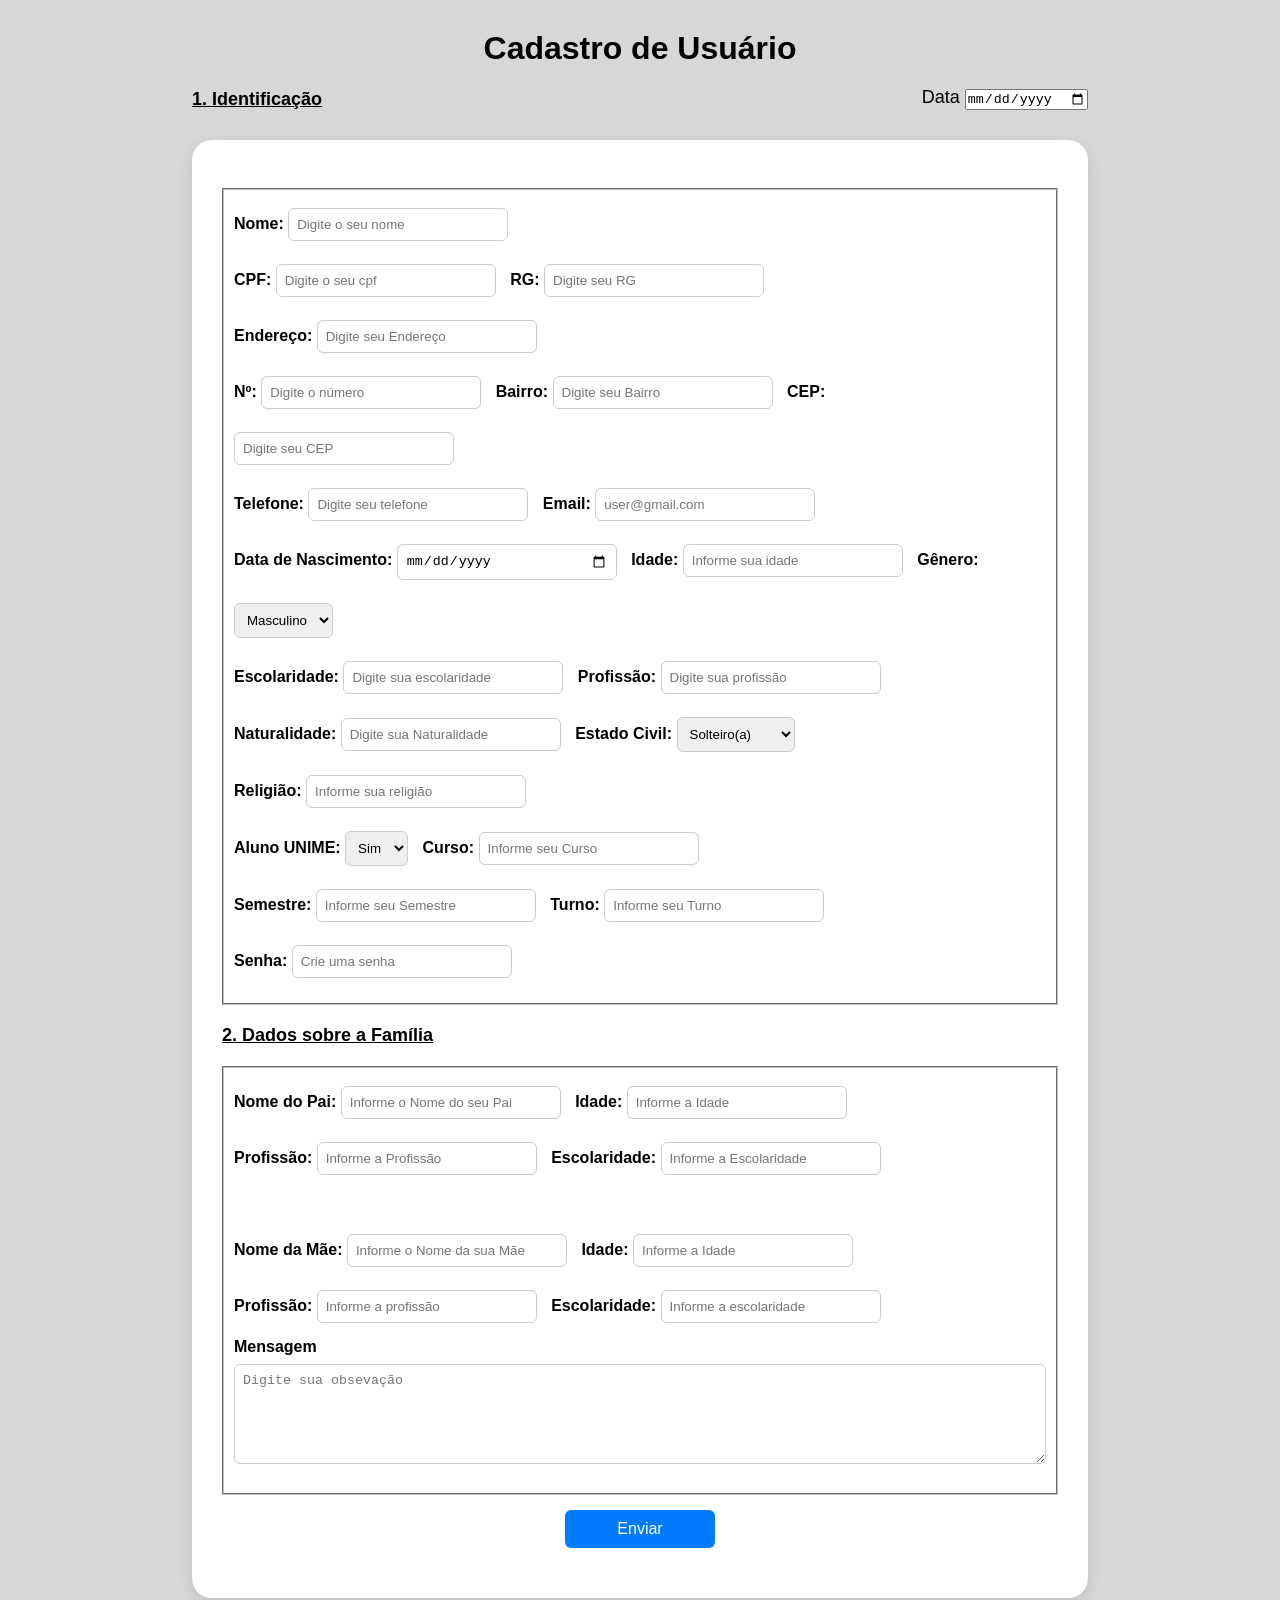
<file: A2 Form/index.html>
<!DOCTYPE html>
<html lang="pt-br">
<head>
    <meta charset="UTF-8">
    <meta name="viewport" content="width=device-width, initial-scale=1.0">
    <link rel="stylesheet" href="style.css">
    <title>Formulário</title>
</head>
<body>
    <h1>Cadastro de Usuário</h1>
    
    <div class="top1">
    <p><u><strong>1. Identificação</strong></u> </p>

    <div>
    Data <input type="date">
    </div>
    </div>
    
      <!-- Checkbox  Fieldset -->
    <section class="formulario">

        <form method="get">
            
        <br>
        <fieldset>

            <!-- Nome -->
            <label for="" id="nome">Nome: </label>
        <input type="text" required placeholder="Digite o seu nome"> 

        <br>
        <!-- CPF -->
        <label for="" id="cpf">CPF: </label>
        <input type="text" required placeholder="Digite o seu cpf" maxlength="11" pattern="[0-9]{11}">

        <label for="" id="rg">RG: </label>
        <input type="text" required placeholder="Digite seu RG" maxlength="10" pattern="[0-9]{10}">
        <br>

        <label for="" id="endereco">Endereço: </label>
        <input type="text" required placeholder="Digite seu Endereço">
        <br>

        <label for="" id="numero">Nº: </label>
        <input type="text" required placeholder="Digite o número" pattern="[0-9]">
        

        <label for="" id="bairro"> Bairro: </label>
        <input type="text" placeholder="Digite seu Bairro">
        

        <label for="" id="cep">CEP: </label>
        <input type="text" required placeholder="Digite seu CEP" maxlength="8" pattern="[0-9]{11}"> 
        
        <br>
        
        <label for="" id="telefone">Telefone: </label>
        <input type="tel" required placeholder="Digite seu telefone" maxlength="11" pattern="[0-9]{11}">
        

        <label for="" id="email">Email: </label>
        <input type="email" required placeholder="user@gmail.com">
        <br>
        
        <label for="" id="data">Data de Nascimento: </label>
        <input type="date">
        
        
        <label for="" id="idade">Idade: </label>
        <input type="number" placeholder="Informe sua idade" pattern="[0-9]">
        
        
        <label for="">Gênero: </label>
        <select name="genero" id="genero">
            <option value="masc">Masculino</option>
            <option value="fem">Feminino</option>
        </select>

        <br>

        <label for="" id="escolaridade">Escolaridade: </label>
        <input type="text" required placeholder="Digite sua escolaridade">
        

        <label for="" id="profissao">Profissão: </label>
        <input type="text" placeholder="Digite sua profissão" required>
        <br>
        
        <label for="" id="naturalidade">Naturalidade: </label>
        <input type="text" required placeholder="Digite sua Naturalidade">
        
        
        <label for="">Estado Civil: </label>
        <select name="estadocivil" id="estadocivil">
            <option value="solteiro">Solteiro(a)</option>
            <option value="casado">Casado(a)</option>
            <option value="divorciado">Divorciado(a)</option>
            <option value="viuvo">Viúva(a)</option>
        </select>
        
        <br>
        
        <label for="" id="religiao">Religião: </label>
        <input type="text" placeholder="Informe sua religião">
        <br>
        
        
        <label for="">Aluno UNIME: </label>
        <select name="conf" id="conf">
            <option value="sim">Sim</option>
            <option value="nao">Não</option>
        </select>
        
        
        <label for="" id="curso">Curso: </label>
        <input type="text" placeholder="Informe seu Curso" required>
        <br>    

        <label for="" id="semestre">Semestre: </label>
        <input type="text" placeholder="Informe seu Semestre" required>
        
        
        <label for="" id="turno">Turno: </label>
        <input type="text" placeholder="Informe seu Turno" required>
        <br>

        <label for="">Senha: </label>
        <input type="password" placeholder="Crie uma senha" required minlength="8   ">
        
    </fieldset>
    
    <p><u><strong>2. Dados sobre a Família</strong></u></p>

    <fieldset>

        
        <label for="">Nome do Pai: </label> 
        <input type="text" placeholder="Informe o Nome do seu Pai">

        <label for="">Idade: </label>
        <input type="number" placeholder="Informe a Idade">

        <br>

        <label for="">Profissão: </label>
        <input type="text" placeholder="Informe a Profissão">

        <label for="">Escolaridade: </label>
        <input type="text" placeholder="Informe a Escolaridade">

        <br>
        <br>



        <br>

        <label for="">Nome da Mãe: </label>
        <input type="text" placeholder="Informe o Nome da sua Mãe">
        
        <label for="">Idade: </label>
        <input type="number" placeholder="Informe a Idade">
        
        <br>
        
        <label for="">Profissão: </label>
        <input type="text" placeholder="Informe a profissão">

        <label for="">Escolaridade: </label>
        <input type="text" placeholder="Informe a escolaridade">

        <br>
        
        <label for="">Mensagem </label>
        <br>
        <textarea name="mensagem" id="mensagem" placeholder="Digite sua obsevação"></textarea>
        
    </fieldset>
    <button id="botao">Enviar </button>
    
</section>
</body>
</html>
</file>
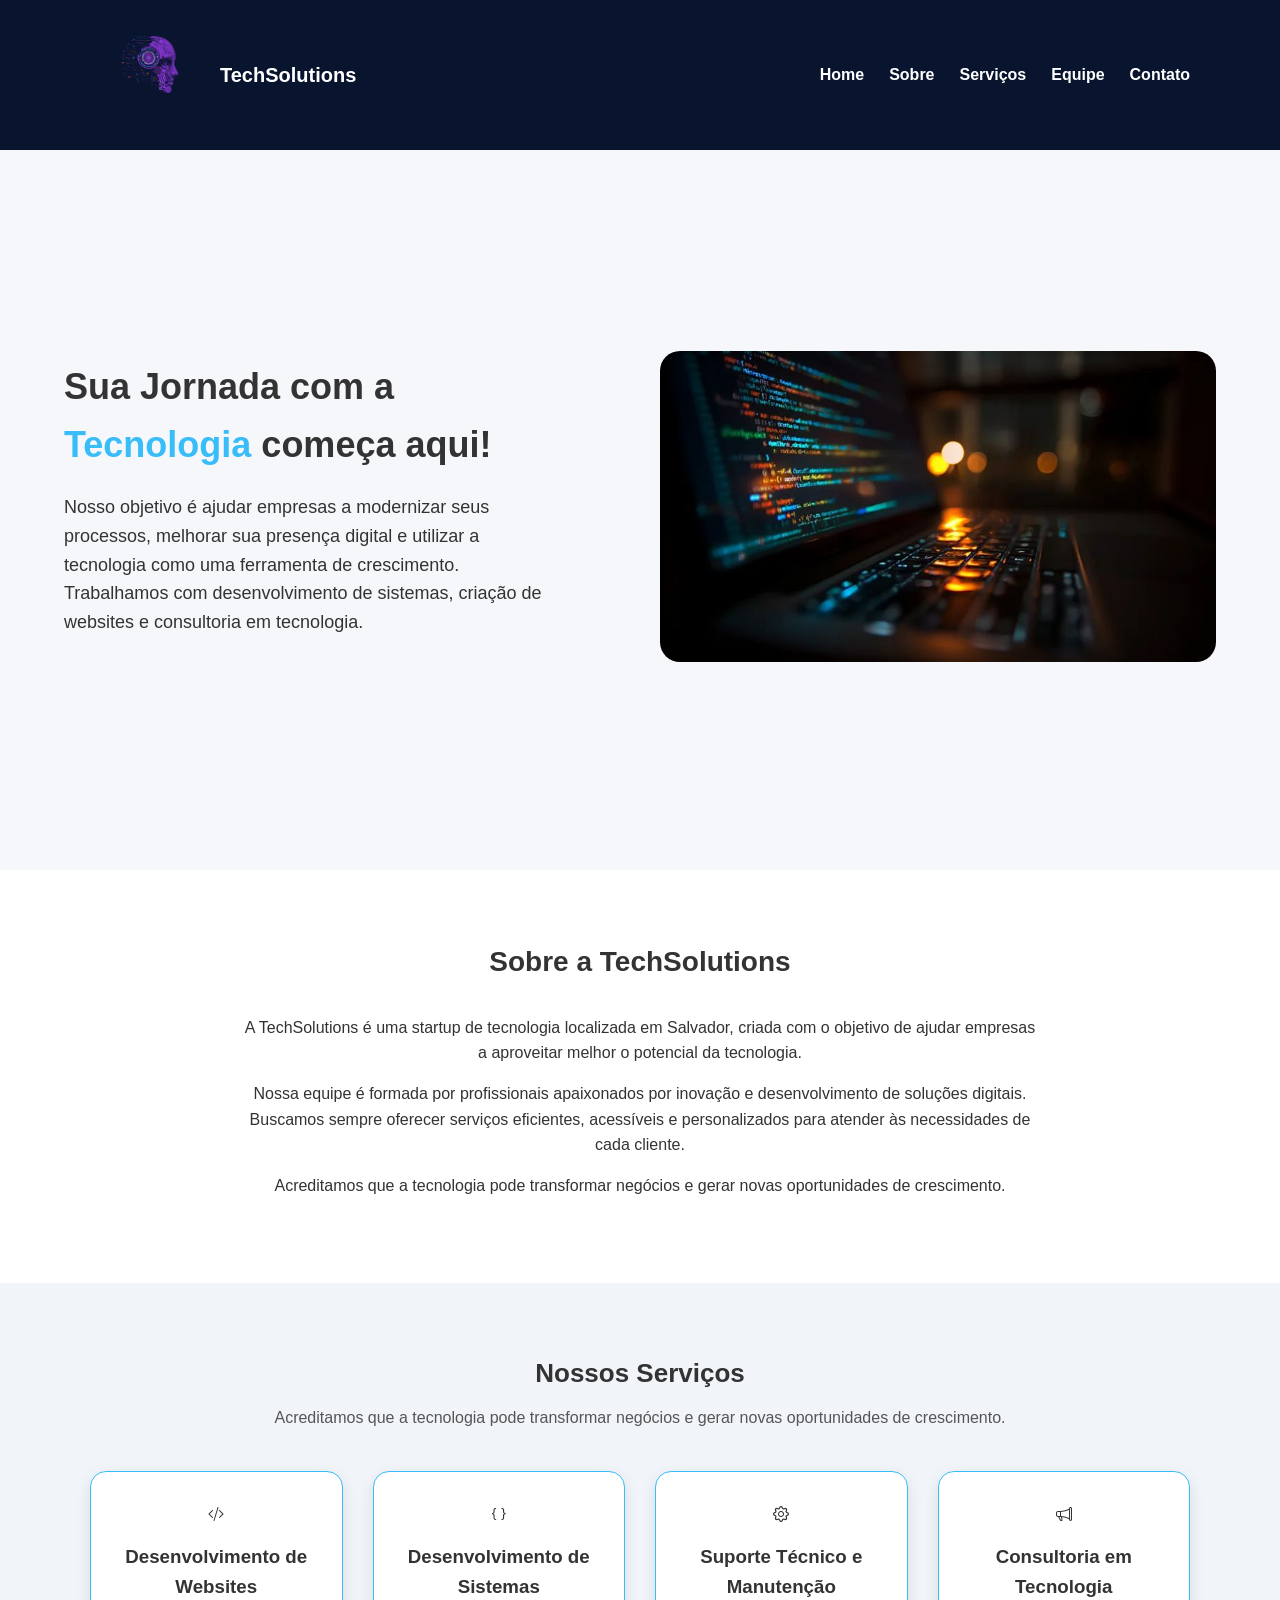
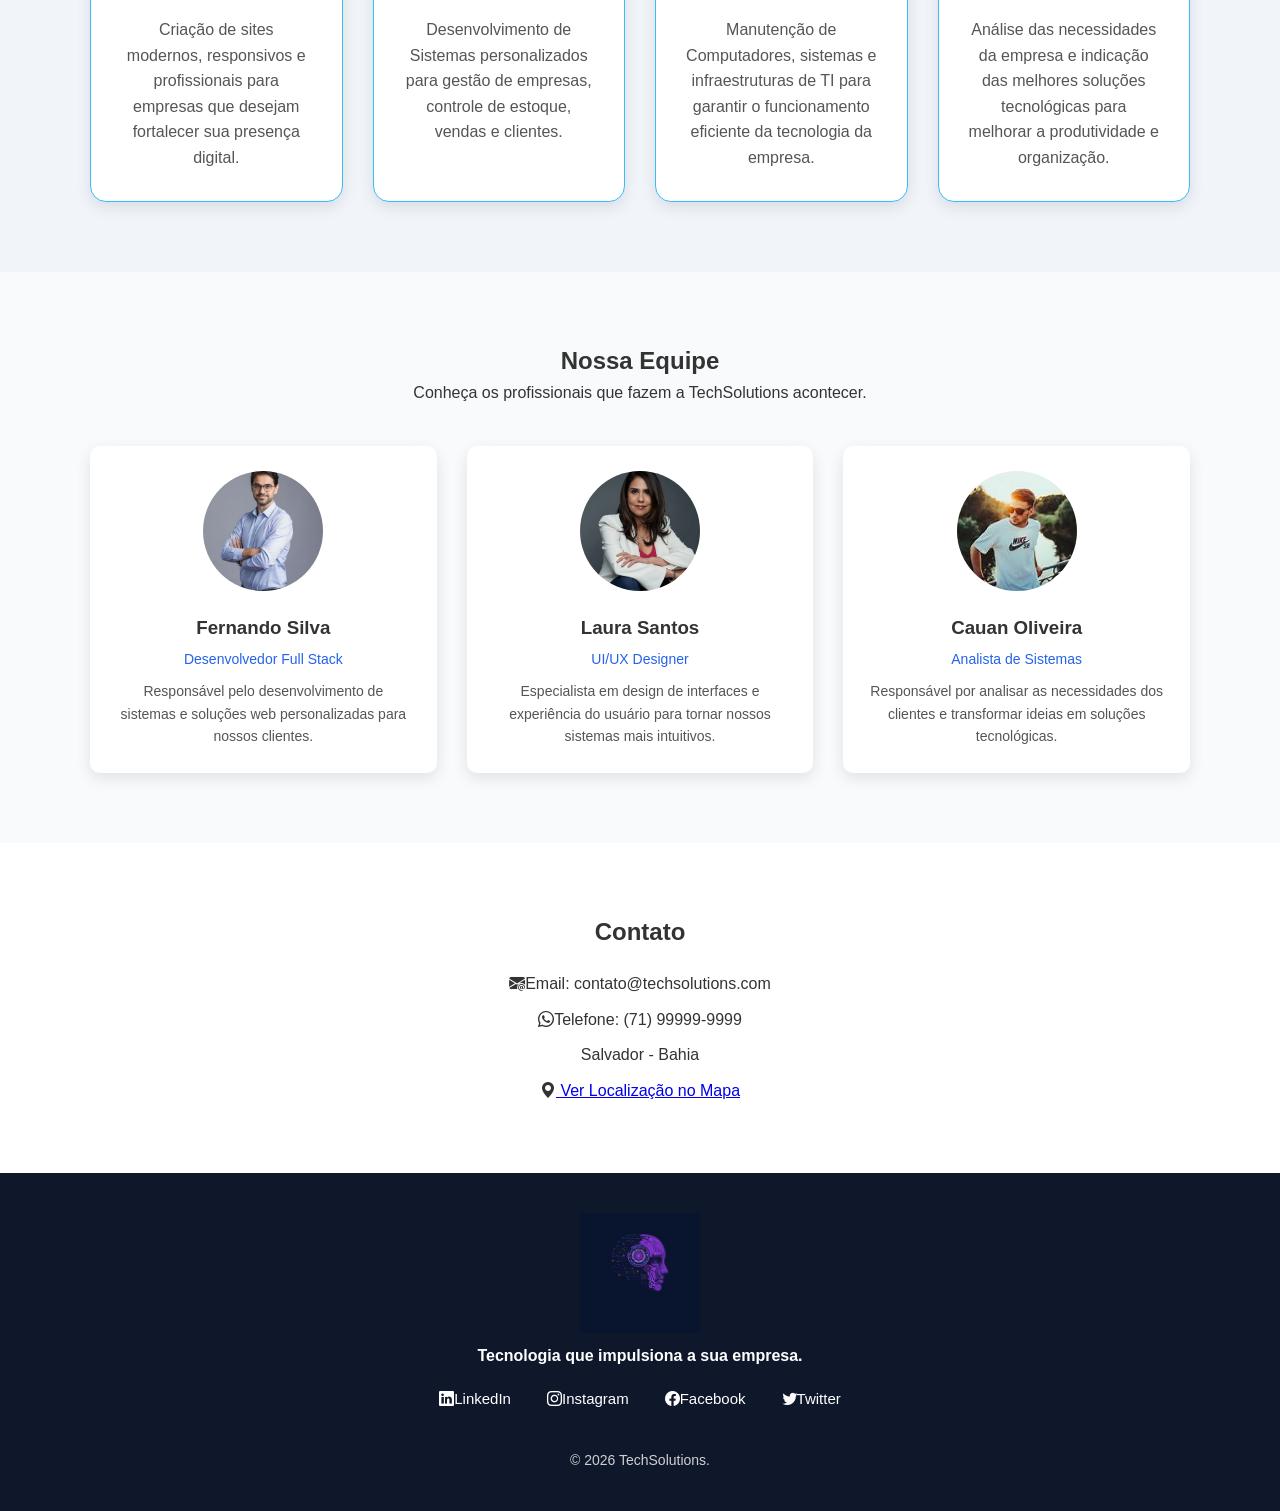
<file: A3 TechSolutions/index.html>
<!DOCTYPE html>
<html lang="pt-br">

<head>
    <meta charset="UTF-8">
    <meta name="viewport" content="width=device-width, initial-scale=1.0">
    <link rel="stylesheet" href="css/style.css">
    <link rel="stylesheet" href="https://cdn.jsdelivr.net/npm/bootstrap-icons@1.11.3/font/bootstrap-icons.css">
    <title>TechSolutions - Soluções Digitais</title>
</head>

<body>

    <!-- Header -->
    <header>
        <nav>
            <div class="imagem">
                <img src="img/Design sem nome.png" alt="Logo TechSolutions"> TechSolutions
            </div>

            <ul>
                <li><a href="#home">Home</a></li>
                <li><a href="#sobre">Sobre</a></li>
                <li><a href="#servicos">Serviços</a></li>
                <li><a href="#equipe">Equipe</a></li>
                <li><a href="#contato">Contato</a></li>
            </ul>
        </nav>
    </header>

    <!-- Conteúdo principal -->
    <main>

        <!-- HOME -->
        <section id="home" class="home">

            <div class="home-texto">

                <h3>Sua Jornada com a <br><span>Tecnologia </span>começa aqui!</h3>
                
            <p>
                Nosso objetivo é ajudar empresas a modernizar seus processos,
                melhorar sua presença digital e utilizar a tecnologia como
                uma ferramenta de crescimento.
                Trabalhamos com desenvolvimento de sistemas,
                criação de websites e consultoria em tecnologia.
            </p>
        </div>
            
            <div class="home-imagem">
                <img src="img/f8099975a2d012e59bb21afe8fb2e99d.jpg" alt="empresas-ti">

            </div>
        </section>

        <!-- SOBRE -->
        <section id="sobre" class="sobre">

            <h2>Sobre a TechSolutions</h2>

            <p>
                A TechSolutions é uma startup de tecnologia localizada em Salvador,
                criada com o objetivo de ajudar empresas a aproveitar melhor
                o potencial da tecnologia.
            </p>

            <p>
                Nossa equipe é formada por profissionais apaixonados por inovação
                e desenvolvimento de soluções digitais. Buscamos sempre oferecer
                serviços eficientes, acessíveis e personalizados para atender
                às necessidades de cada cliente.
            </p>

            <p>
                Acreditamos que a tecnologia pode transformar negócios
                e gerar novas oportunidades de crescimento.
            </p>

        </section>

        <!-- SERVIÇOS -->
        <section id="servicos" class="servicos">

            <div class="container">

                <div class="section-header">
                    <div class="section-subtitulo">Nossos Serviços</div>

                    <p class="section-descricao">
                        Acreditamos que a tecnologia pode transformar negócios
                        e gerar novas oportunidades de crescimento.
                    </p>
                </div>

                <div class="services-grid">

                    <div class="service-card">
                        <i class="bi bi-code-slash"></i>

                        <h3>Desenvolvimento de Websites</h3>

                        <p>
                            Criação de sites modernos, responsivos e profissionais
                            para empresas que desejam fortalecer sua presença digital.
                        </p>
                    </div>

                    <div class="service-card">

                        <i class="bi bi-braces"></i>
                        <h3>Desenvolvimento de Sistemas</h3>

                        <p>
                            Desenvolvimento de Sistemas personalizados para gestão de empresas, controle de estoque, vendas e clientes.
                        </p>
                    </div>

                    <div class="service-card">
                        <i class="bi bi-gear"></i>

                        <h3>Suporte Técnico e Manutenção</h3>

                        <p>
                           Manutenção de Computadores, sistemas e infraestruturas de TI para garantir o funcionamento eficiente da tecnologia da empresa.
                        </p>
                    </div>

                    <div class="service-card">

                        <i class="bi bi-megaphone"></i>

                        <h3>Consultoria em Tecnologia</h3>

                        <p>
                            Análise das necessidades da empresa e indicação das melhores soluções tecnológicas para melhorar a produtividade e organização.
                        </p>
                    </div>

                </div>

            </div>

        </section>

        <section id="equipe" class="equipe">

    <div class="container">

        <div class="section-header">
            <h2>Nossa Equipe</h2>
            <p>Conheça os profissionais que fazem a TechSolutions acontecer.</p>
        </div>

        <div class="team-grid">

            <!-- Membro 1 -->
            <div class="team-card">
                <img src="img/3541ea71d49833e5d8f5cb9647348342.jpg" alt="Membro da equipe">
                <h3>Fernando Silva</h3>
                <span>Desenvolvedor Full Stack</span>
                <p>Responsável pelo desenvolvimento de sistemas e soluções web personalizadas para nossos clientes.</p>
            </div>

            <!-- Membro 2 -->
            <div class="team-card">
                <img src="img/10-Poses-para-foto-de-Perfil-Profesional-Mujer-04-2022-8-819x1024.webp" alt="Membro da equipe">
                <h3>Laura Santos</h3>
                <span>UI/UX Designer</span>
                <p>Especialista em design de interfaces e experiência do usuário para tornar nossos sistemas mais intuitivos.</p>
            </div>

            <!-- Membro 3 -->
            <div class="team-card">
                <img src="img/OIP.jpg" alt="Membro da equipe">
                <h3>Cauan Oliveira</h3>
                <span>Analista de Sistemas</span>
                <p>Responsável por analisar as necessidades dos clientes e transformar ideias em soluções tecnológicas.</p>
            </div>

        </div>

    </div>

</section>

        <!-- CONTATO -->
        <section id="contato" class="contato">

            <h2>Contato</h2>

            <p><i class="bi bi-envelope-at-fill"></i>Email: contato@techsolutions.com</p>
            <p><i class="bi bi-whatsapp"></i>Telefone: (71) 99999-9999</p>
            <p>Salvador - Bahia</p>

            <i class="bi bi-geo-alt-fill"></i><a href="https://www.google.com.br/maps/place/Val%C3%A9ria,+Salvador+-+BA/@-12.8647195,-38.4715839,13z/data=!3m1!4b1!4m6!3m5!1s0x7161179d68f6d23:0x86dffd871afe4d16!8m2!3d-12.8709296!4d-38.433241!16s%2Fg%2F122jdxfz?entry=ttu&g_ep=EgoyMDI2MDMwNC4xIKXMDSoASAFQAw%3D%3D" target="_blank" class="mapa-link">
                Ver Localização no Mapa
            </a>

        </section>

    </main>

    <!-- Footer -->
    <footer>

        <div class="container">

            <div class="footer-content">

                <div class="footer-brand">

                    <div class="imagem">
                        <img class="logo" src="img/Design sem nome.png" alt="Logo TechSolutions">
                    </div>

                    <h4 class="slogan">Tecnologia que impulsiona a sua empresa.</h4>

                    <div class="social-links">
                        <a href="#" class="social-link"><i class="bi bi-linkedin"></i>LinkedIn</a>
                        <a href="#" class="social-link"><i class="bi bi-instagram"></i>Instagram</a>
                        <a href="#" class="social-link"><i class="bi bi-facebook"></i>Facebook</a>
                        <a href="#" class="social-link"><i class="bi bi-twitter"></i>Twitter</a>
                    </div>

                </div>

            </div>

            <div class="footer-botao">
                <p>&copy; 2026 TechSolutions.</p>
            </div>

        </div>

    </footer>

</body>

</html>

<!-- Comentários a respeito do Código -->
 <!-- Inicialmente importei a biblioteca do bootstrap para utilizar ícones(CDN) -->
 <!-- Inicialmente utilizandoo o header para compor o cabeçalho, utilizando o nav com uma lista não ordenada (ul) e (li) com os contextos, seguidos da tag <a> para links que direcionam para as outras seções da página.
    Utilizei o <main> como contéudo principal da página , após isso usei várias <section> para separar as seções do meu site (Hoome, Sobre,Serviços, Equipe,  Contatos), usando <h3> e <h2> para os títulos da sseções, e <p> para o parágrafo com as informações necessárias-e criando <div> para organizar melhor na hora da estilização com o css, com classes 
    A tag <img> utilizada para inserir imagens na página, junto com o alt para descrição da imagem e acessibilidade 
    Além disso, utilizei a tag <i> como uma biblioteca do bootstrap para inserir ícones na parte de serviços  e nos contatos ->
    Tag <footer> utilizei para o rodapé da página com logo, slogan , redes sociais
</file>
<file: A2 Form/style.css>
*{
    margin:0;
    padding:0;
    box-sizing:border-box;
}

body{
    background:#d6d7d8;
    font-family: Arial, Helvetica, sans-serif;
}

h1{
    text-align:center;
    margin-top:30px;        
}

.top1{
    display: flex;
    justify-content: space-between;
    align-items: end;
    width:70%;
    margin:20px auto;
    font-size:18px;
}

.formulario{
    width:70%;
    margin:30px auto;
    background:white;
    padding:30px;
    border-radius:20px;
    box-shadow:0 5px 15px rgba(0,0,0,0.1);
}

.formulario p{
    margin:20px 0;
    font-size:18px;
}

.formulario label{
    font-weight:bold;
}

.formulario input,
.formulario select,
textarea{
    padding:8px;
    margin:8px 10px 15px 0;
    border-radius:6px;
    border:1px solid #ccc;
}

.formulario input{
    width:220px;
}

textarea{
    width:100%;
    height:100px;
}

fieldset{
    padding: 10px;
}

#botao{
    display: block;
    margin: 20px auto ;
    margin-top:15px;
    padding:10px 25px;
    border:none;
    background:#007BFF;
    color:white;
    font-size:16px;
    border-radius:6px;
    cursor:pointer;
    width: 150px;
}

#botao:hover{
    background:#0056b3;
}
</file>
<file: A3 TechSolutions/css/style.css>
*{
    margin: 0;
    padding: 0;
    box-sizing: border-box;
}

body{
    font-family: Arial, Helvetica, sans-serif;
    background-color: #f5f7fa;
    color: #333;
    line-height: 1.6;
}


.container{
    width: 90%;
    max-width: 1100px;
    margin: auto;
}

/* ================= HEADER ================= */

header{
    background: #09142e;
    padding: 15px 0;
}

nav{
    display: flex;
    justify-content: space-between;
    align-items: center;
    width: 90%;
    max-width: 1100px;
    margin: auto;
}

nav ul{
    list-style: none;
    display: flex;
    gap: 25px;
}

nav ul li a{
    text-decoration: none;
    color: white;
    font-weight: bold;
    transition: 0.3s;
}

nav ul li a:hover{
    color: #38bdf8;
}
.imagem{
    display: flex;
    align-items: center;
    gap: 10px;
    color: white;
    font-size: 20px;
    font-weight: bold;

}
.imagem img {
  width: 120px;
  height: auto;
  max-width: 100%;
  cursor: pointer;
  transition: 0.3s ease-in-out;
}

/* ================= HOME ================= */

.home{
  padding: 80px 5%;
  display: flex;
  justify-content: space-between;
  align-items: center;
  gap: 40px;
  min-height: 80vh;
  flex-wrap: wrap;
}

.home-texto{
  flex: 1;
  min-width: 300px;
}

.home-texto h3{
  font-size: 36px;
  margin-bottom: 20px;
}

.home-texto p{
  font-size: 18px;
  margin-bottom: 25px;
  max-width: 500px;
}

.home span{
  color: #38bdf8;
}



.home-imagem{
  flex: 1;
  text-align: center;
}

.home-imagem img{
  width: 100%;
  border-radius: 20px;

}

/* ================= SOBRE ================= */

.sobre{
    padding: 70px 20px;
    background: white;
}

.sobre h2{
    text-align: center;
    margin-bottom: 30px;
    font-size: 28px;
}

.sobre p{
    max-width: 800px;
    margin: 15px auto;
    text-align: center;
}

/* ================= SERVIÇOS ================= */

.servicos{
    padding: 70px 20px;
    background: #f1f5f9;
}

.section-header{
    text-align: center;
    margin-bottom: 40px;
}

.section-subtitulo{
    font-size: 26px;
    font-weight: bold;
    margin-bottom: 10px;
}

.section-descricao{
    color: #555;
}

.services-grid{
    display: grid;
    grid-template-columns: repeat(auto-fit,minmax(250px,1fr));
    gap: 30px;
}

.service-card{
    background: white;
    padding: 30px;
    border-radius: 16px;
    border: 1px solid #38bdf8; 
    transition: 0.3s ;
    position: relative;
    box-shadow: 0 5px 15px rgba(0,0,0,0.1);
    text-align: center;
}

.service-card:hover{
    transform: translateY(-8px);
}

.service-card h3{
    margin: 15px 0;
}

.service-card p{
    color: #555;
}

/* ================= EQUIPE ================= */

.equipe{
    padding: 70px 20px;
    background: #f8fafc;
}

.team-grid{
    display: grid;
    grid-template-columns: repeat(auto-fit, minmax(250px,1fr));
    gap: 30px;
    margin-top: 40px;
}

.team-card{
    background: white;
    padding: 25px;
    text-align: center;
    border-radius: 10px;
    box-shadow: 0 5px 15px rgba(0,0,0,0.1);
    transition: 0.3s;
}

.team-card:hover{
    transform: translateY(-8px);
}

.team-card img{
    width: 120px;
    height: 120px;
    object-fit: cover;
    border-radius: 50%;
    margin-bottom: 15px;
}

.team-card h3{
    margin-bottom: 5px;
}

.team-card span{
    display: block;
    font-size: 14px;
    color: #2563eb;
    margin-bottom: 10px;
}

.team-card p{
    font-size: 14px;
    color: #555;
}

/* ================= CONTATO ================= */

.contato{
    padding: 70px 20px;
    background: white;
    text-align: center;
}

.contato h2{
    margin-bottom: 20px;
}

.contato p{
    margin: 10px 0;
}

/* ================= FOOTER ================= */

footer{
    background: #0f172a;
    color: white;
    padding: 40px 20px;
}

.footer-content{
    display: flex;
    justify-content: center;
    text-align: center;
}

.footer-brand .imagem{
    display: flex;
    justify-content: center;
    margin-bottom: 10px;
}

.footer-brand .imagem img{
    width: 120px;
    height: auto;
    max-width: 100%;
    cursor: pointer;
    transition: 0.3s ease-in-out;

}

.footer-brand p{
    margin: 15px 0;
}

.social-links{
    margin-top: 10px;
    display: flex;
    justify-content: center;
    gap: 20px;
}

.social-link{
    text-decoration: none;
    color: white;
    transition: 0.3s;
    font-size: 15px;
    padding: 8px;
    
}

.social-link:hover{
    color: #38bdf8;
}

.footer-botao{
    text-align: center;
    margin-top: 30px;
    font-size: 14px;
    opacity: 0.8;
}
</file>
